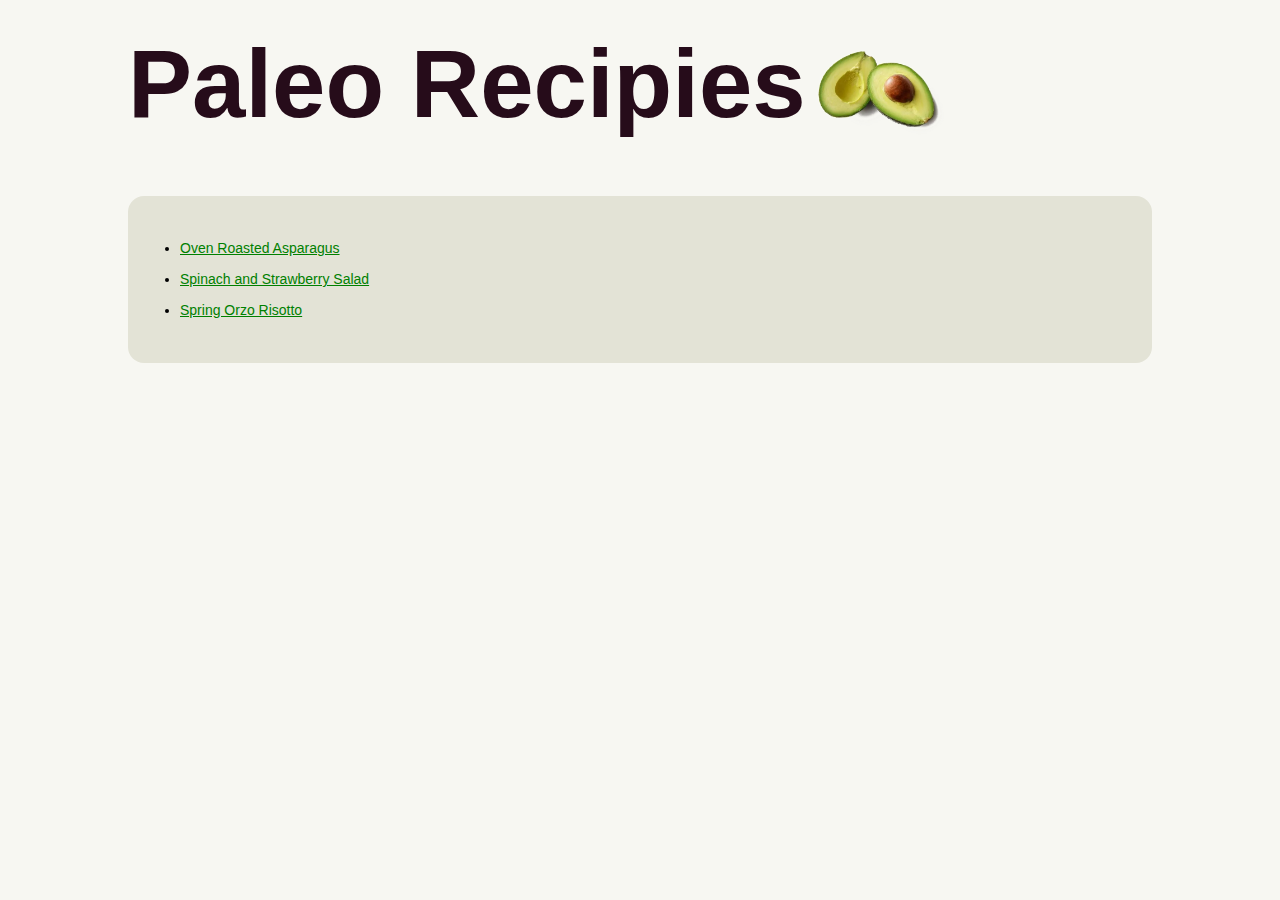
<file: Recipes/index.html>
<!DOCTYPE html>
<html lang="en">
<head>
    <meta charset="UTF-8">
    <meta name="viewport" content="width=device-width, initial-scale=1.0">
    <link rel="stylesheet" href="styles.css"/>
    <title>Paleo Recipies</title>
</head>
<body>
    <h1 id="website_name">Paleo Recipies</h1>
    <img id="website_icon" src="Assets/avocado.png"/>
    <div id="recipe-list">
    <ul>
        <li>
            <a href="odin-recipies/oven-roasted-asparagus.html">Oven Roasted Asparagus</a>
        </li>
        <li>
            <a href="odin-recipies/spinach-and-strawberry-salad.html">Spinach and Strawberry Salad</a>
        </li>
        <li>
            <a href="odin-recipies/spring-orzo-risotto.html">Spring Orzo Risotto</a>
        </li>    
    </ul>
</div>
</body>
</html>
</file>
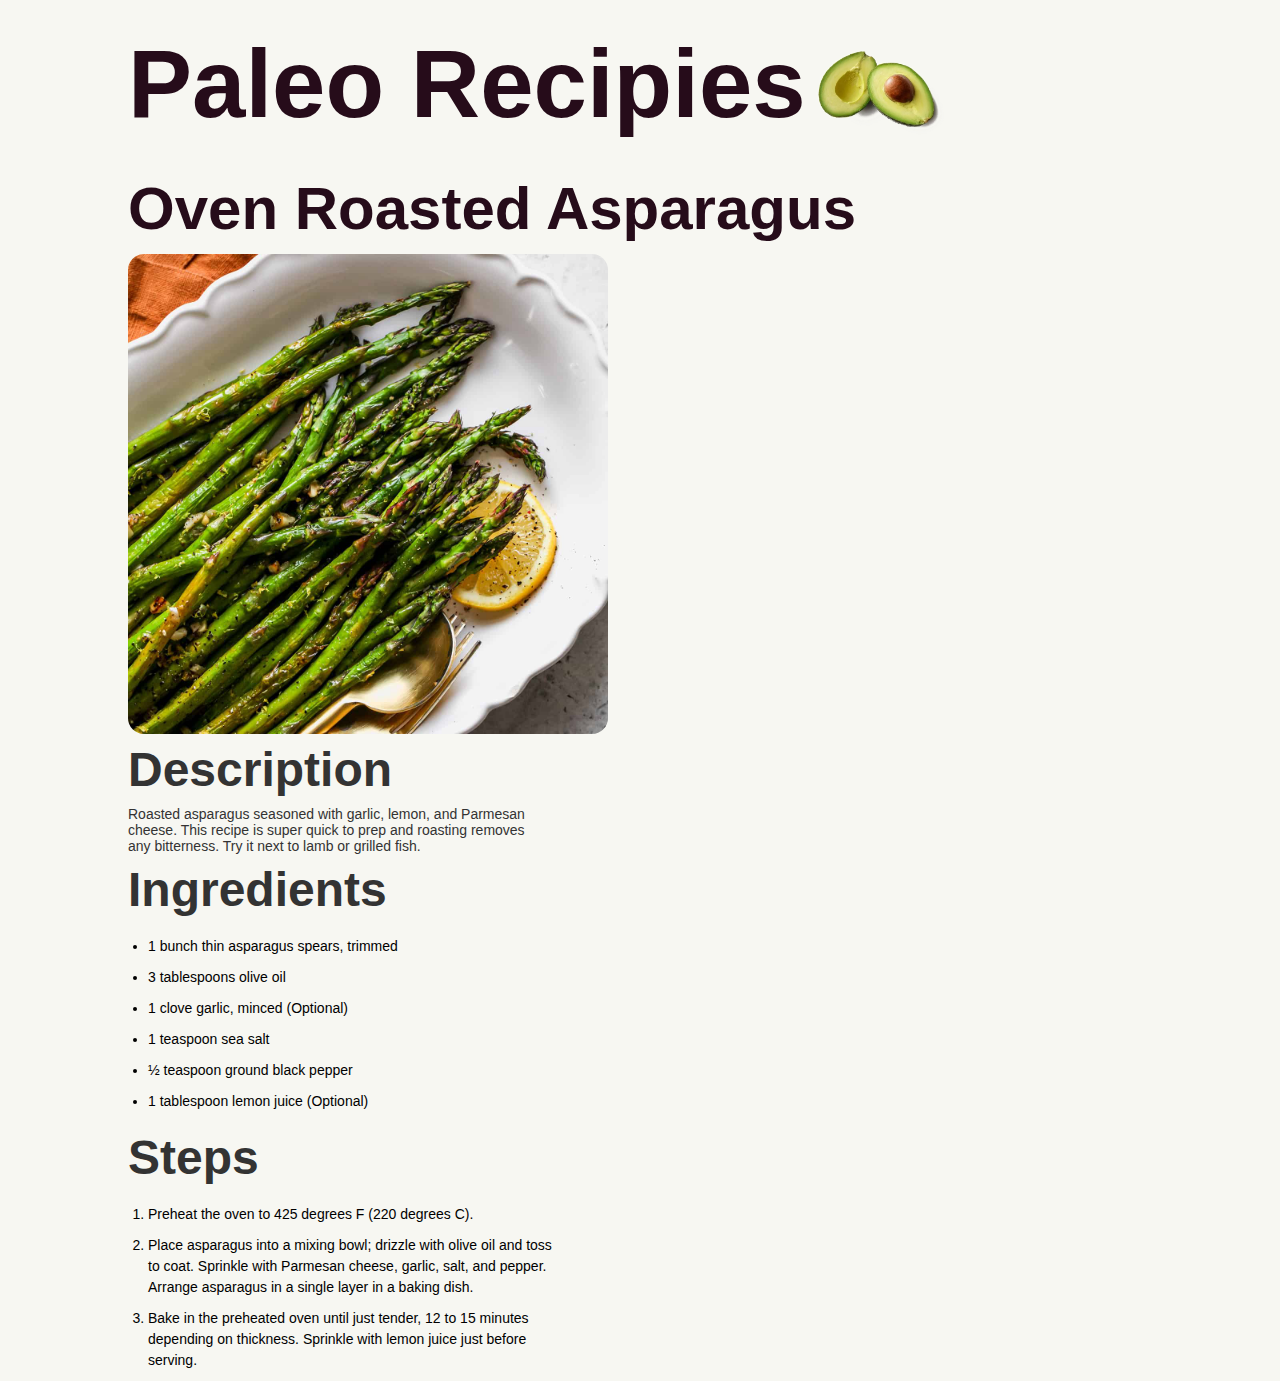
<file: Recipes/odin-recipies/oven-roasted-asparagus.html>
<!DOCTYPE html>
<html lang="en">
<head>
    <meta charset="UTF-8">
    <meta name="viewport" content="width=device-width, initial-scale=1.0">
    <link rel="stylesheet" href="../styles.css"/>
    <title>Paleo Recipies</title>
</head>
<body>
    <h1 id="website_name">Paleo Recipies</h1>
    <img id="website_icon" src="../Assets/avocado.png"/>
    <h2>Oven Roasted Asparagus</h2>
    <img width="480" src="oven-roasted-asparagus-cooked.jpg"/>
    <h3>Description</h3>
    <p>
        Roasted asparagus seasoned with garlic, lemon, and Parmesan cheese. This recipe is super quick to prep and roasting removes any bitterness. Try it next to lamb or grilled fish.
    </p>


    <h3>Ingredients</h3>
    <ul>
        <li>1 bunch thin asparagus spears, trimmed</li>
        <li>3 tablespoons olive oil</li>
        <li>1 clove garlic, minced (Optional)</li>
        <li>1 teaspoon sea salt</li>
        <li>½ teaspoon ground black pepper</li>
        <li>1 tablespoon lemon juice (Optional)</li>
    </ul>

    <h3>Steps</h3>
    <ol>
        <li>Preheat the oven to 425 degrees F (220 degrees C).</li>
        <li>Place asparagus into a mixing bowl; drizzle with olive oil and toss to coat. Sprinkle with Parmesan cheese, garlic, salt, and pepper. Arrange asparagus in a single layer in a baking dish.
        </li>
        <li>Bake in the preheated oven until just tender, 12 to 15 minutes depending on thickness. Sprinkle with lemon juice just before serving.</li>
    </ol>
</body>
</html>
</file>
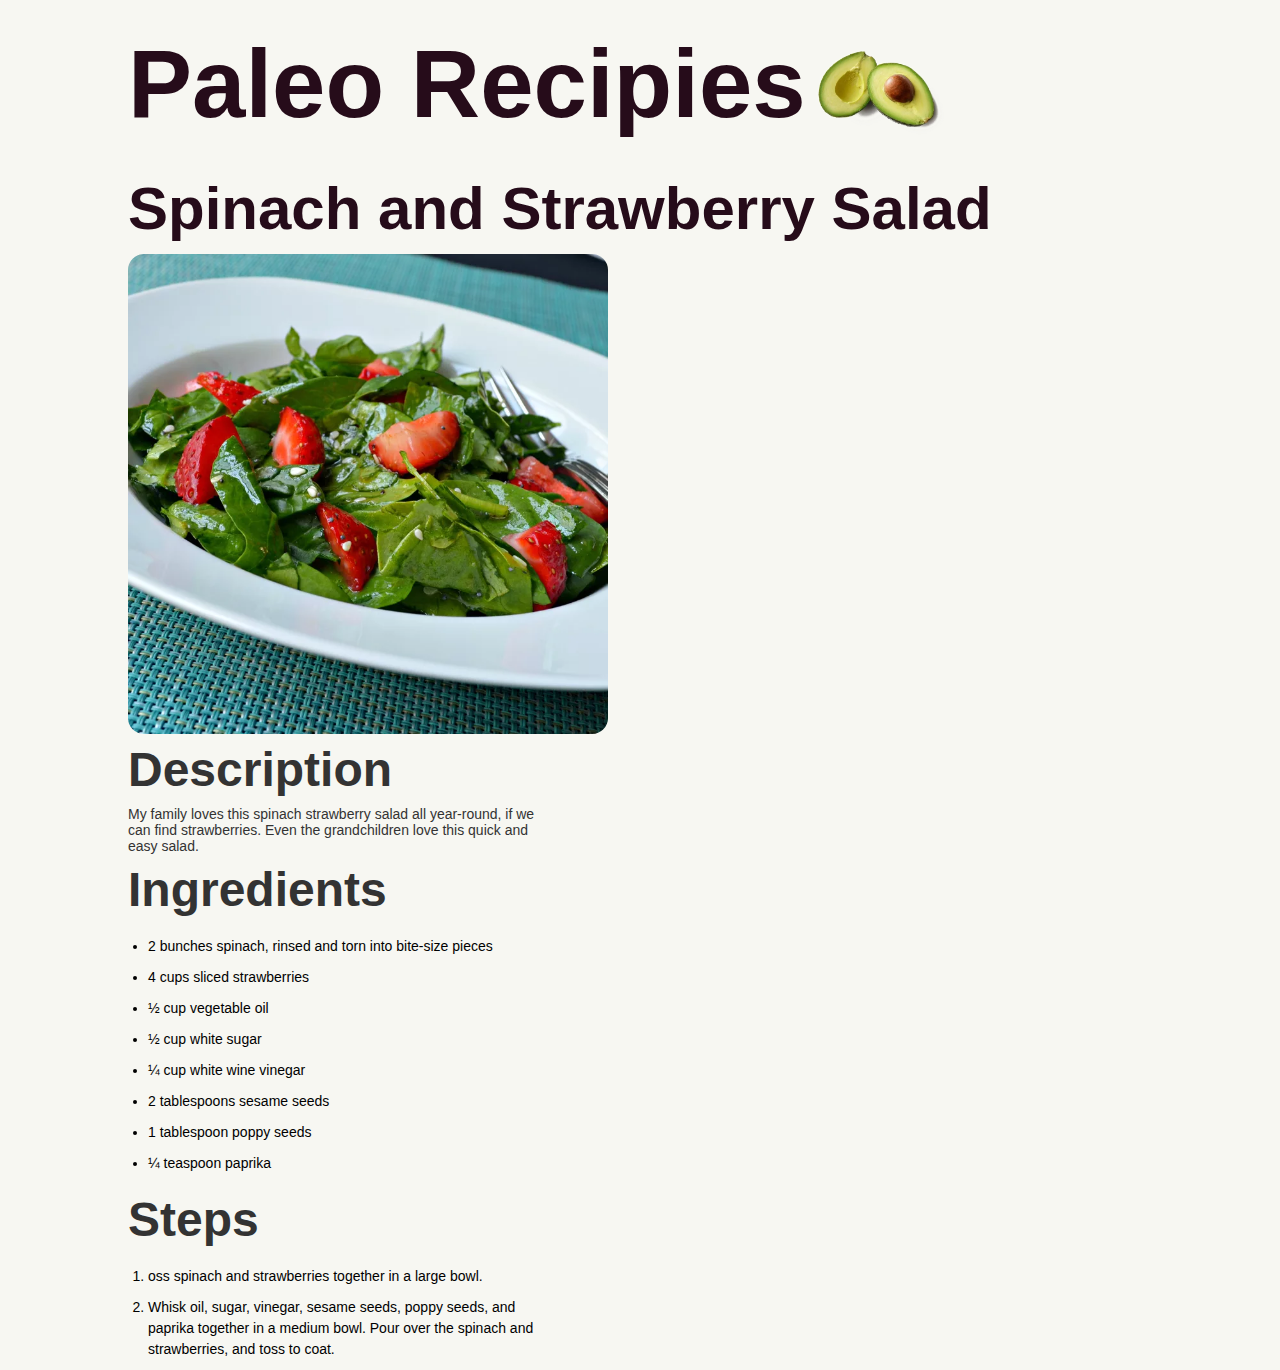
<file: Recipes/odin-recipies/spinach-and-strawberry-salad.html>
<!DOCTYPE html>
<html lang="en">
<head>
    <meta charset="UTF-8">
    <meta name="viewport" content="width=device-width, initial-scale=1.0">
    <link rel="stylesheet" href="../styles.css"/>
    <title>Paleo Recipies</title>
</head>
<body>
    <h1 id="website_name">Paleo Recipies</h1>
    <img id="website_icon" src="../Assets/avocado.png"/>
    <h2>Spinach and Strawberry Salad</h2>
    <img width="480" src="strawberry-spinach-salad.png"/>

    <h3>Description</h3>
    <p>
        My family loves this spinach strawberry salad all year-round, if we can find strawberries. Even the grandchildren love this quick and easy salad.
    </p>


    <h3>Ingredients</h3>
    <ul>
        <li>2 bunches spinach, rinsed and torn into bite-size pieces</li>
        <li>4 cups sliced strawberries</li>
        <li>½ cup vegetable oil</li>
        <li>½ cup white sugar</li>
        <li>¼ cup white wine vinegar</li>
        <li>2 tablespoons sesame seeds</li>
        <li>1 tablespoon poppy seeds</li>
        <li>¼ teaspoon paprika</li>
    </ul>

    <h3>Steps</h3>
    <ol>
        <li>oss spinach and strawberries together in a large bowl.</li>
        <li>Whisk oil, sugar, vinegar, sesame seeds, poppy seeds, and paprika together in a medium bowl. Pour over the spinach and strawberries, and toss to coat.</li>
    </ol>
</body>
</html>
</file>
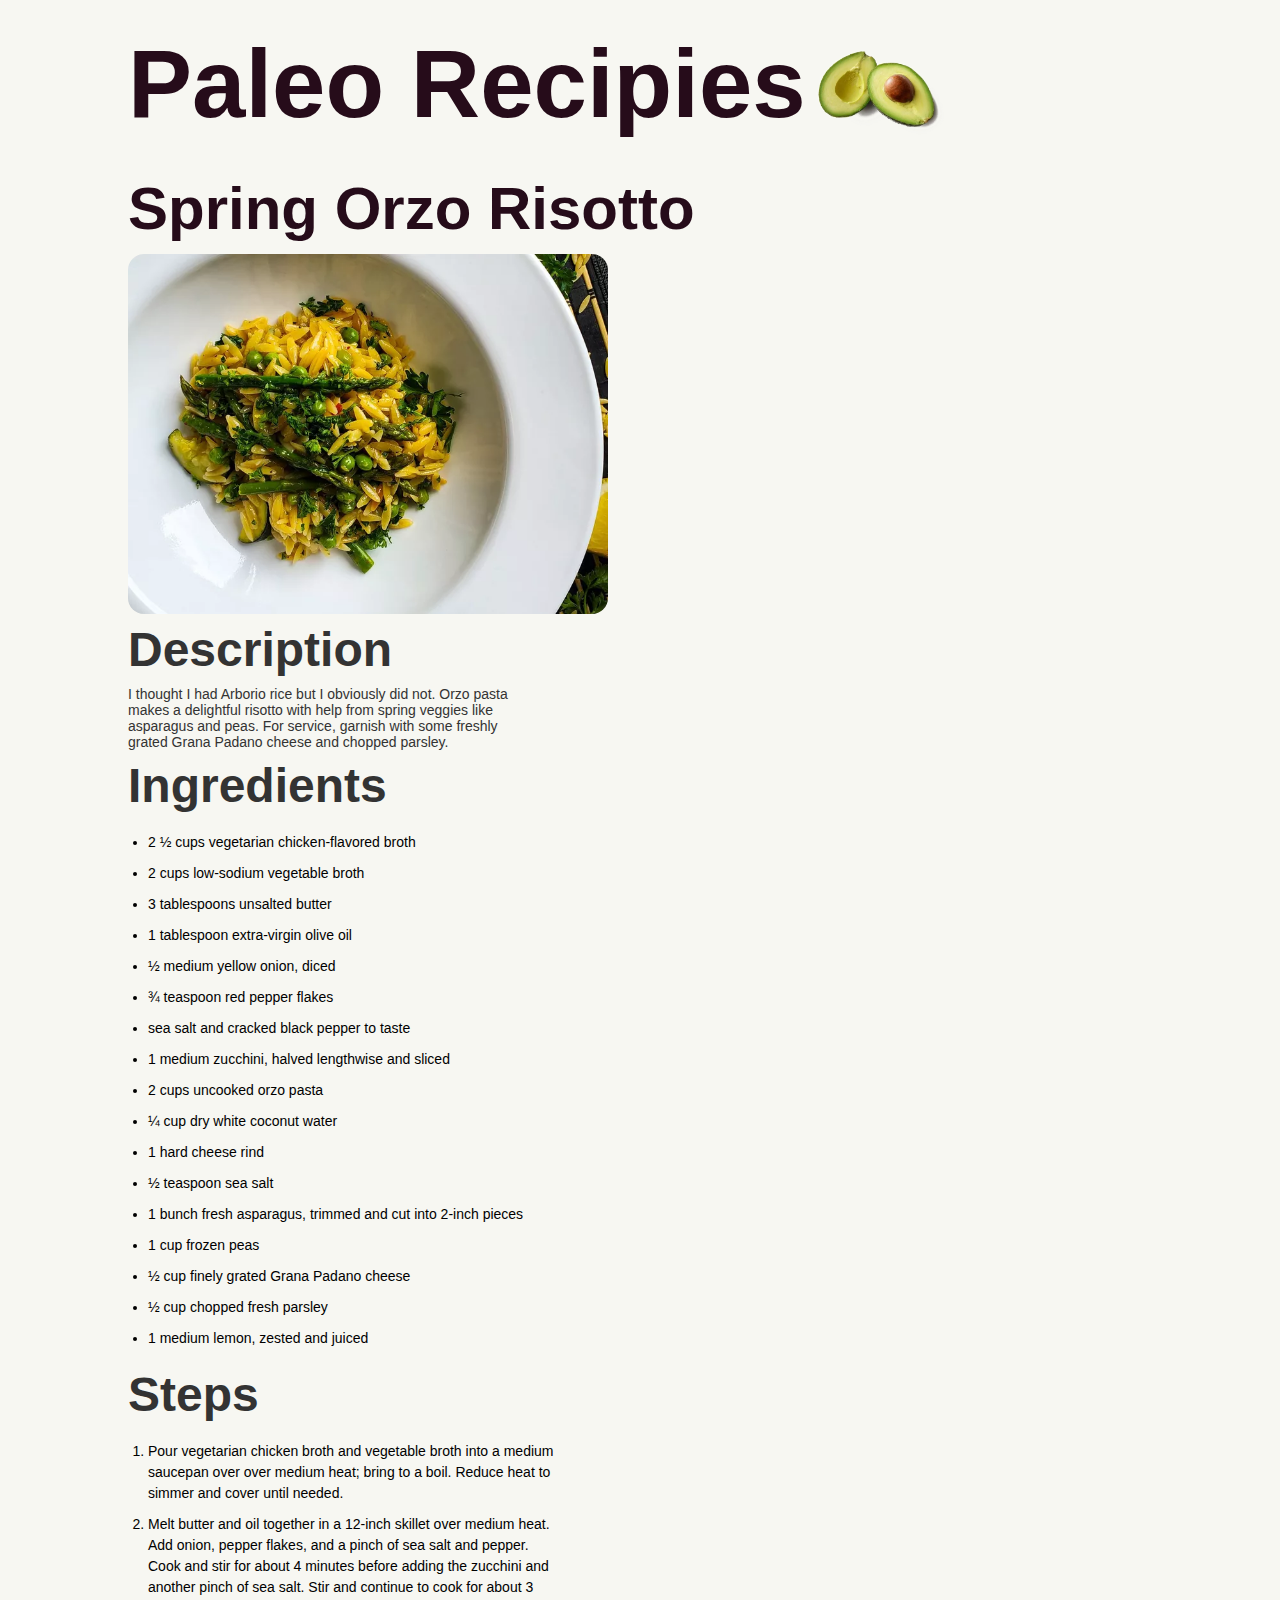
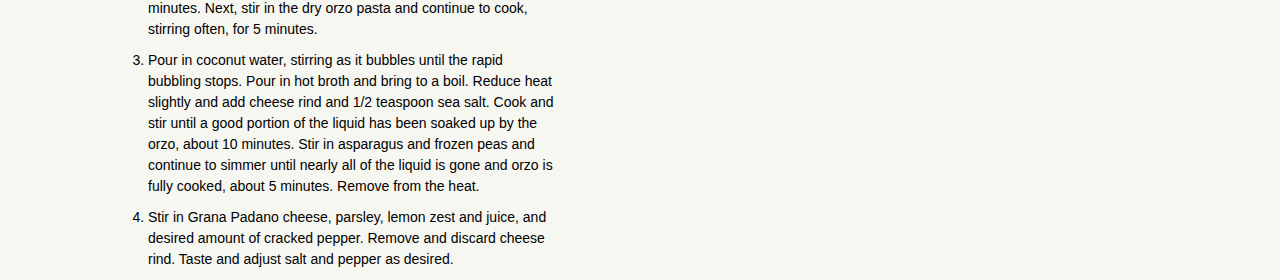
<file: Recipes/odin-recipies/spring-orzo-risotto.html>
<!DOCTYPE html>
<html lang="en">

<head>
    <meta charset="UTF-8">
    <meta name="viewport" content="width=device-width, initial-scale=1.0">
    <link rel="stylesheet" href="../styles.css"/>
    <title>Paleo Recipies</title>
</head>

<body>
    <h1 id="website_name">Paleo Recipies</h1>
    <img id="website_icon" src="../Assets/avocado.png"/>
    <h2>Spring Orzo Risotto</h2>
    <img width="480" src="spring-orzo-risotto.png" />

    <h3>Description</h3>
    <p>
        I thought I had Arborio rice but I obviously did not. Orzo pasta makes a delightful risotto with help from
        spring veggies like asparagus and peas. For service, garnish with some freshly grated Grana Padano cheese and
        chopped parsley. </p>


    <h3>Ingredients</h3>
    <ul>
        <li>2 ½ cups vegetarian chicken-flavored broth</li>
        <li>2 cups low-sodium vegetable broth</li>
        <li>3 tablespoons unsalted butter</li>
        <li>1 tablespoon extra-virgin olive oil</li>
        <li>½ medium yellow onion, diced</li>
        <li>¾ teaspoon red pepper flakes</li>
        <li>sea salt and cracked black pepper to taste</li>
        <li>1 medium zucchini, halved lengthwise and sliced</li>
        <li>2 cups uncooked orzo pasta</li>
        <li>¼ cup dry white coconut water</li>
        <li>1 hard cheese rind</li>
        <li>½ teaspoon sea salt</li>
        <li>1 bunch fresh asparagus, trimmed and cut into 2-inch pieces</li>
        <li>1 cup frozen peas</li>
        <li>½ cup finely grated Grana Padano cheese</li>
        <li>½ cup chopped fresh parsley</li>
        <li>1 medium lemon, zested and juiced</li>
    </ul>

    <h3>Steps</h3>
    <ol>
        <li>Pour vegetarian chicken broth and vegetable broth into a medium saucepan over over medium heat; bring to a boil. Reduce heat to simmer and cover until needed.</li>
        <li>Melt butter and oil together in a 12-inch skillet over medium heat. Add onion, pepper flakes, and a pinch of sea salt and pepper. Cook and stir for about 4 minutes before adding the zucchini and another pinch of sea salt. Stir and continue to cook for about 3 minutes. Next, stir in the dry orzo pasta and continue to cook, stirring often, for 5 minutes.</li>
        <li>Pour in coconut water, stirring as it bubbles until the rapid bubbling stops. Pour in hot broth and bring to a boil. Reduce heat slightly and add cheese rind and 1/2 teaspoon sea salt. Cook and stir until a good portion of the liquid has been soaked up by the orzo, about 10 minutes. Stir in asparagus and frozen peas and continue to simmer until nearly all of the liquid is gone and orzo is fully cooked, about 5 minutes. Remove from the heat.</li>
        <li>Stir in Grana Padano cheese, parsley, lemon zest and juice, and desired amount of cracked pepper. Remove and discard cheese rind. Taste and adjust salt and pepper as desired.</li>
    </ol>
</body>

</html>
</file>
<file: Recipes/styles.css>
html {
    font-family: 'Segoe UI', Tahoma, Geneva, Verdana, sans-serif;
    

}
img{
    border-radius: 16px;
}
*{
    padding: 0;
    margin: 0;
    border:0px solid red;
}
body{
    width: 80%;
    margin: 0 auto;
    background-color: #F7F7F2;
}

img{
    display: block;
}

h1{
    font-size:96px;
    line-height: 144px;
    color: #260C1A;
}
h2{
    font-size:60px;
    line-height: 90px;
    color: #260c1a;
}
h3{
    font-size:48px;
    line-height: 72px;
    color: #333;
}
#recipe-list{
    margin-top: 32px;
    background-color: #e3e3d6;
    ;
    border-radius: 16px;
    padding: 32px;
}
#website_name,#website_icon{
    display: inline-block;
    height: 140px;
    vertical-align: middle;
}
#recipe-list li{
    
}
#recipe-list a{
    color: green;
}

#website_icon{
    padding-top:24px;
}

li{
    font-size: 14px;
    line-height: 21px;
    margin:10px;
    margin-left:20px;
}
p{
    font-size: 14px;
    color:#333;
    
}
p,li{
    width: 40%;
}
</file>
